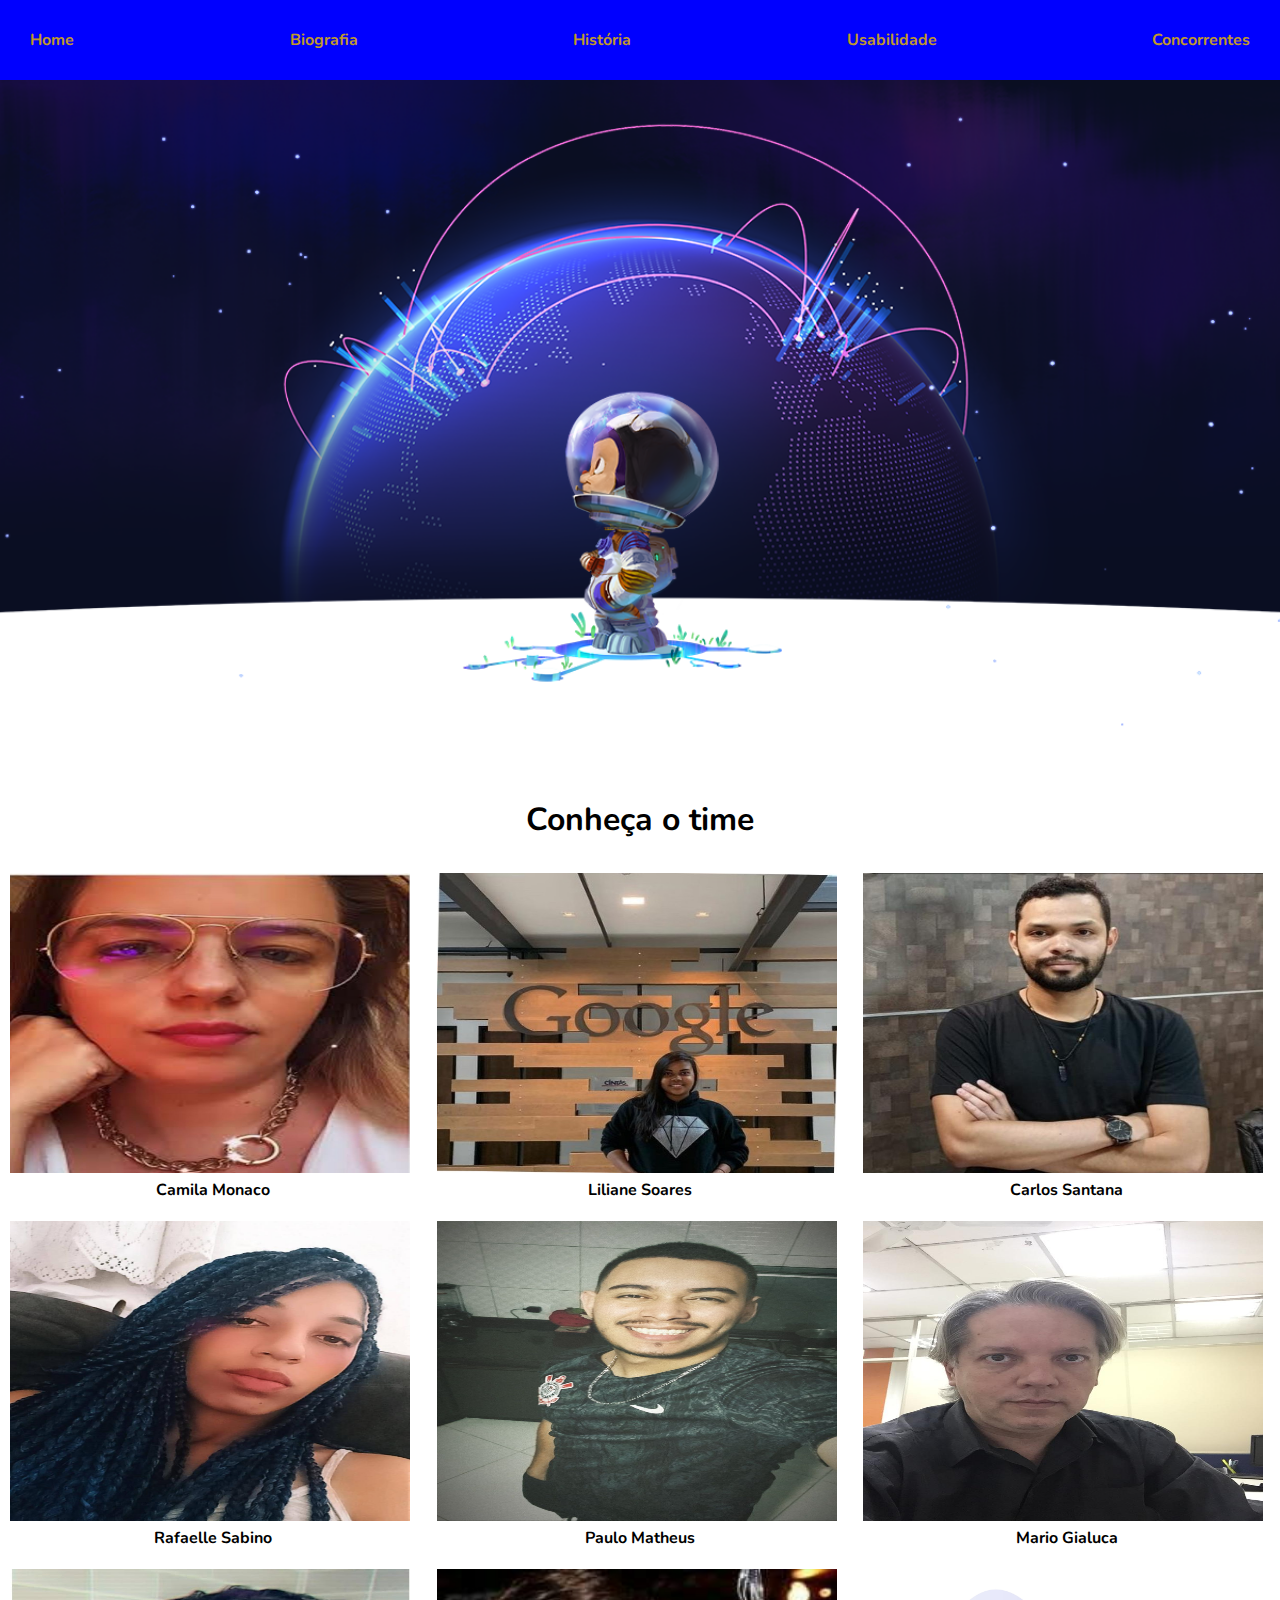
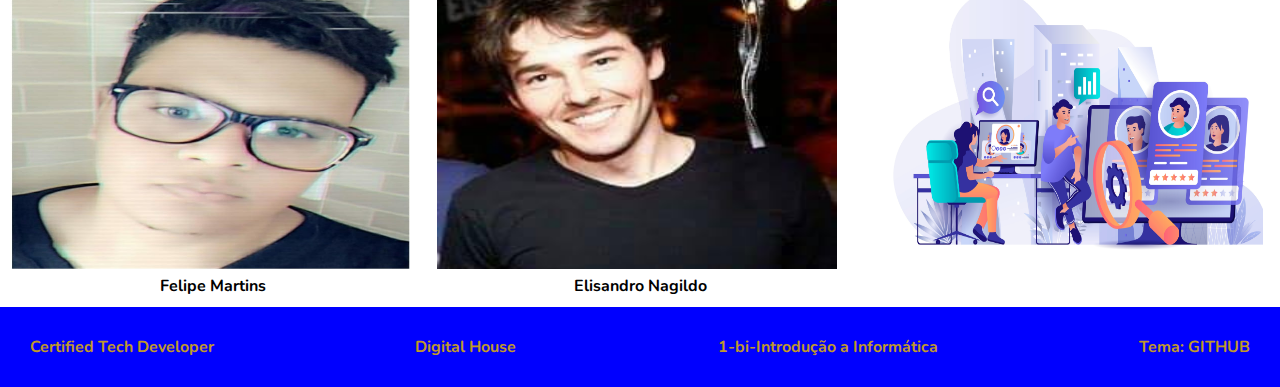
<file: index.html>
<!DOCTYPE html>
<html lang="en">
<head>
    <meta charset="UTF-8">
    <meta http-equiv="X-UA-Compatible" content="IE=edge">
    <meta name="viewport" content="width=device-width, initial-scale=1.0">
    <link rel="stylesheet" href="./css/style_historia.css">
    <title>HOME</title>
</head>
<body>
    <header class="header">
        <a class="a-header" href="index.html">Home</a>
        <a class="a-header"  href="biografia.html">Biografia</a>
        <a class="a-header"  href="historia.html">História</a>
        <a class="a-header"  href="usabilidade.html">Usabilidade</a>
        <a class="a-header"  href="concorrentes.html">Concorrentes</a>

    </header>
        <img src="img/github-social.png" class="imagem-principal" alt="gitmascote">
    <main> 
        <h1 class="h1-index">Conheça o time</h1>   
        <br/>
        
        <section class="caixaImg">
            <div class="carlos_img">
                <img src="img/camila-perfil.jfif" height="300" width="400"/>
                <a target="_blank" class="a-home" href="https://www.linkedin.com/in/camila-monaco/"><p><b>Camila Monaco</b></p></a>
            </div>
            <div>
                <img src="img/liliane-perfil.jfif" height="300" width="400">
                <a target="_blank" class="a-home" href="https://www.linkedin.com/in/soareslil/"><p><b>Liliane Soares</b></p></a>
            </div>
            <div>
                <img src="img/carlos-perfil.jfif" height="300" width="400">
                  <a target="_blank"  class="a-home" href="https://www.linkedin.com/in/carlos-henrique-inovar/"><p><b>Carlos Santana</b></p></a>
            </div>
            <div>
                <img src="img/rafaele-perfil.jpeg" height="300" width="400">
                <a  target="_blank" class="a-home" href="https://scottchacon.com/about.html"><p><b>Rafaelle Sabino</b></p></a>
            </div>

            <div>
                <img src="img/paulo-perfil.jpeg" height="300" width="400">
                <a target="_blank" class="a-home" href="https://scottchacon.com/about.html"><p><b>Paulo Matheus</b></p></a>
            </div>

            <div>
                <img src="img/mario-perfil.jpeg" height="300" width="400">
                <a target="_blank"  class="a-home" href="https://www.linkedin.com/in/mario-gialuca/"><p><b>Mario Gialuca</b></p></a>
            </div>

            <div>
                <img src="img/felipe-perfil.jpeg" height="300" width="400">
                <a target="_blank" class="a-home" href="https://www.linkedin.com/in/felipe-martins-8a1323234/"><p><b>Felipe Martins</b></p></a>
            </div>

            <div>
                <img src="img/elisandro-perfil.jpg" height="300" width="400">
                <a target="_blank" class="a-home" href="https://www.linkedin.com/in/felipe-martins-8a1323234/"><p><b>Elisandro Nagildo</b></p></a>
            </div>

            <div class="carlos_img">
                <img src="img/logo1.jpg" height="300" width="400"/>

            </div>

        </section>
  
 

    <footer class="footer">
        <a class="a-footer" href="https://www.digitalhouse.com/br/acoes/certified-tech-developer">Certified Tech Developer</a>
        <a class="a-footer" href="https://www.digitalhouse.com/br">Digital House</a>
        <a class="a-footer" href="https://www.digitalhouse.com">1-bi-Introdução a Informática</a>
        <a class="a-footer" href="https://www.digitalhouse.com/br">Tema: GITHUB</a>
    </footer>
</body>
</html>
</file>
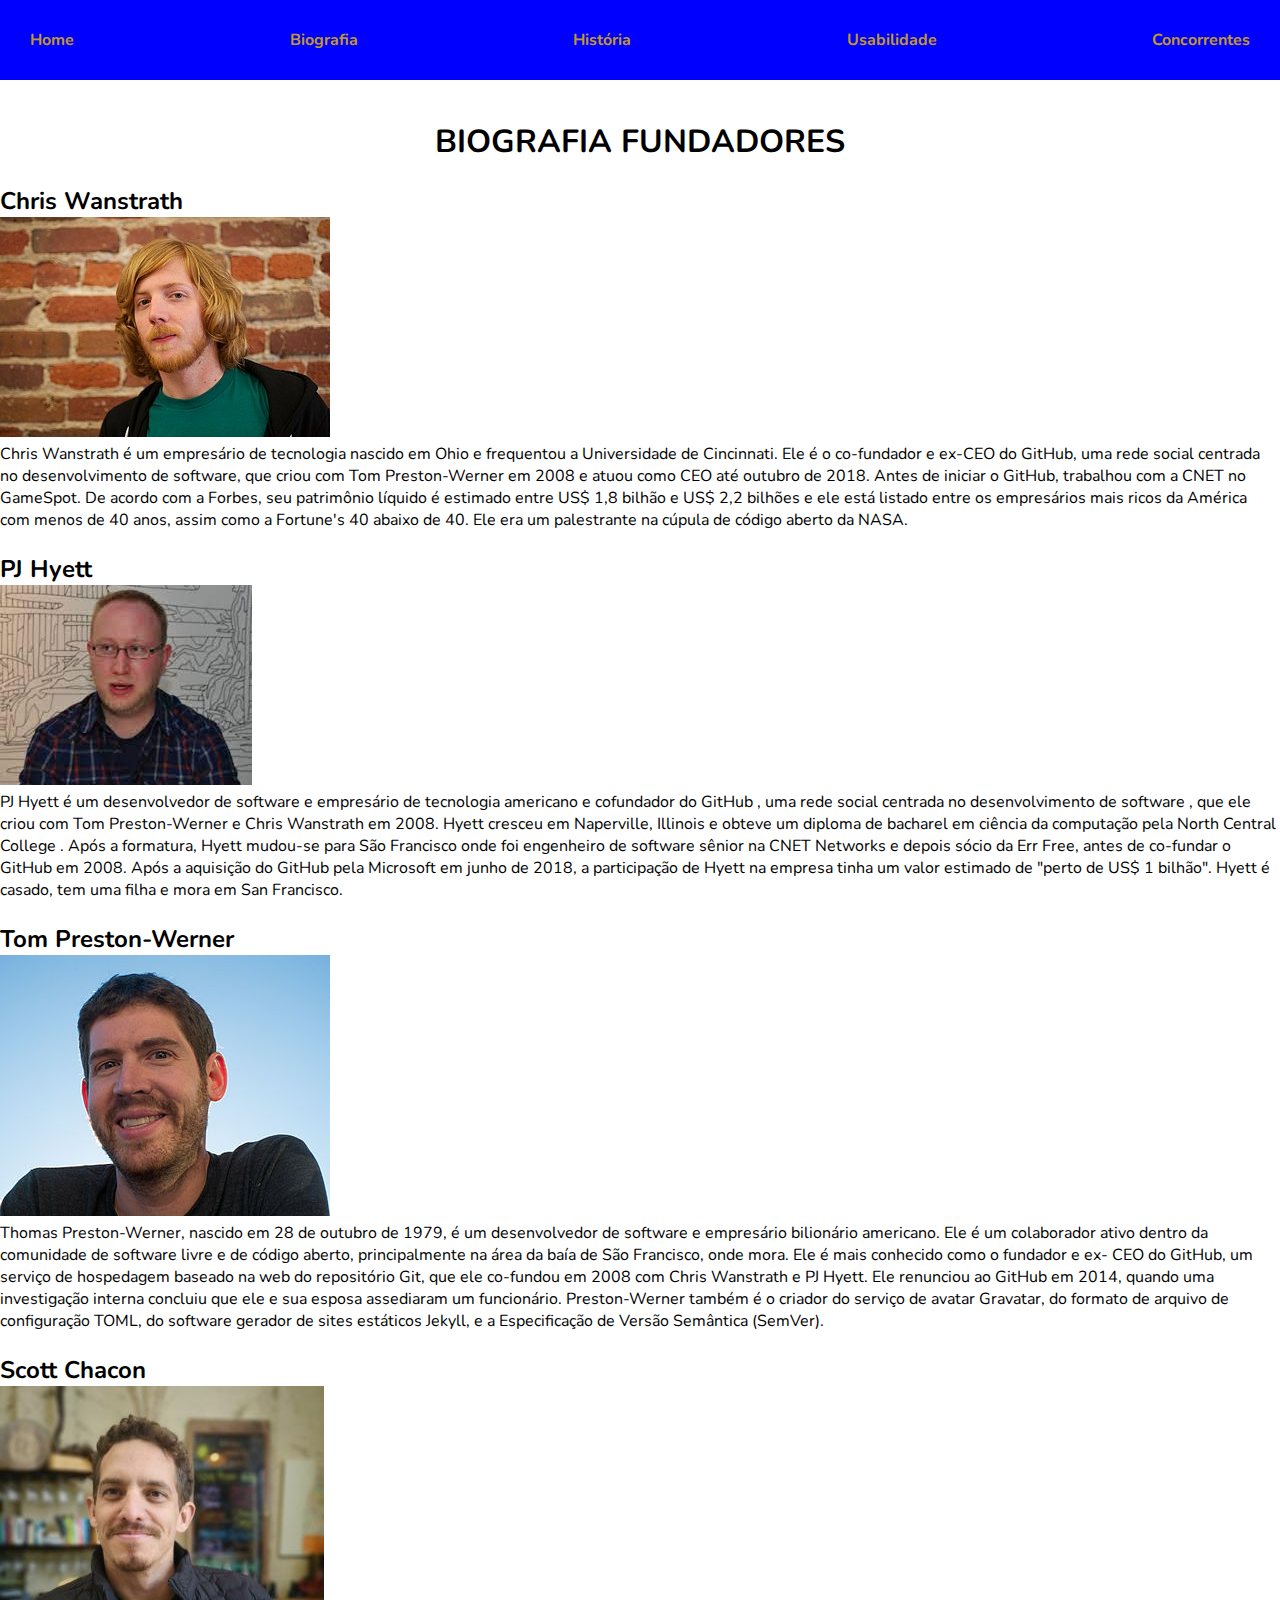
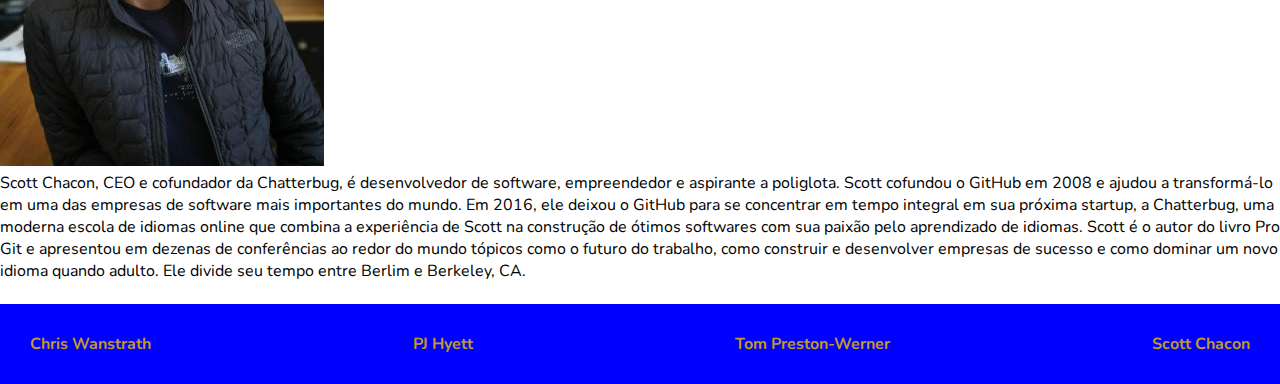
<file: biografia.html>
<!DOCTYPE html>
<html lang="en">

<head>
    <meta charset="UTF-8">
    <meta http-equiv="X-UA-Compatible" content="IE=edge">
    <meta name="viewport" content="width=device-width, initial-scale=1.0">
    <link rel="stylesheet" href="./css/style_biografia.css">
    <title>Biografia dos Fundadores</title>
</head>

<body>
    
    <header class="header">
        <a class="a-header" href="index.html">Home</a>
        <a class="a-header" target="blanked" href="biografia.html">Biografia</a>
        <a class="a-header" target="blanked" href="historia.html">História</a>
        <a class="a-header" target="blanked" href="usabilidade.html">Usabilidade</a>
        <a class="a-header" target="blanked" href="concorrentes.html">Concorrentes</a>
    
    </header>
    <main>
        <h1 class="h1-index">BIOGRAFIA FUNDADORES</h1>

        <br>
        <section id="Chris Wanstrath"></section>

        <h2>Chris Wanstrath</h2>

        <img src="img/330px-Chris_Wanstrath.jpg" alt="Foto Chris Wanstrath">

        <p>Chris Wanstrath é um empresário de tecnologia nascido em Ohio e frequentou a Universidade de Cincinnati. Ele
            é o co-fundador e ex-CEO do GitHub, uma rede social centrada no desenvolvimento de software, que criou com
            Tom Preston-Werner em 2008 e atuou como CEO até outubro de 2018. Antes de iniciar o GitHub, trabalhou com a
            CNET no GameSpot. De acordo com a Forbes, seu patrimônio líquido é estimado entre US$ 1,8 bilhão e US$ 2,2
            bilhões e ele está listado entre os empresários mais ricos da América com menos de 40 anos, assim como a
            Fortune's 40 abaixo de 40. Ele era um palestrante na cúpula de código aberto da NASA.</p>

            <br>

        <section id="PJ Hyett"></section>

        <h2>PJ Hyett</h2>

        <img src="img/PJ Hyett.jpg" alt="Foto PJ Hyett">

        <p>PJ Hyett é um desenvolvedor de software e empresário de tecnologia americano e cofundador do GitHub , uma
            rede social centrada no desenvolvimento de software , que ele criou com Tom Preston-Werner e Chris Wanstrath
            em 2008.
            Hyett cresceu em Naperville, Illinois e obteve um diploma de bacharel em ciência da computação pela North
            Central College . Após a formatura, Hyett mudou-se para São Francisco onde foi engenheiro de software sênior
            na CNET Networks e depois sócio da Err Free, antes de co-fundar o GitHub em 2008.
            Após a aquisição do GitHub pela Microsoft em junho de 2018, a participação de Hyett na empresa tinha um
            valor estimado de "perto de US$ 1 bilhão".
            Hyett é casado, tem uma filha e mora em San Francisco.
        </p>

        <br>

        <section id="Tom Preston-Werner"></section>

        <h2>Tom Preston-Werner</h2>

        <img src="img/330px-Tom_Preston-Werner.jpg" alt="Foto Tom Preston-Werner">

        <p>Thomas Preston-Werner, nascido em 28 de outubro de 1979, é um desenvolvedor de software e empresário
            bilionário americano. Ele é um colaborador ativo dentro da comunidade de software livre e de código aberto,
            principalmente na área da baía de São Francisco, onde mora.
            Ele é mais conhecido como o fundador e ex- CEO do GitHub, um serviço de hospedagem baseado na web do
            repositório Git, que ele co-fundou em 2008 com Chris Wanstrath e PJ Hyett. Ele renunciou ao GitHub em 2014,
            quando uma investigação interna concluiu que ele e sua esposa assediaram um funcionário. Preston-Werner
            também é o criador do serviço de avatar Gravatar, do formato de arquivo de configuração TOML, do software
            gerador de sites estáticos Jekyll, e a Especificação de Versão Semântica (SemVer).

        </p>

        <br>

        <section id="Scott Chacon"></section>

        <h2>Scott Chacon</h2>

        <img src="img/Scott Chacon.jpg" alt="Foto Scott Chacon">

        <p>Scott Chacon, CEO e cofundador da Chatterbug, é desenvolvedor de software, empreendedor e aspirante a
            poliglota. Scott cofundou o GitHub em 2008 e ajudou a transformá-lo em uma das empresas de software mais
            importantes do mundo. Em 2016, ele deixou o GitHub para se concentrar em tempo integral em sua próxima
            startup, a Chatterbug, uma moderna escola de idiomas online que combina a experiência de Scott na construção
            de ótimos softwares com sua paixão pelo aprendizado de idiomas. Scott é o autor do livro Pro Git e
            apresentou em dezenas de conferências ao redor do mundo tópicos como o futuro do trabalho, como construir e
            desenvolver empresas de sucesso e como dominar um novo idioma quando adulto. Ele divide seu tempo entre
            Berlim e Berkeley, CA.

        </p>

    </main>
    <br>
    <footer class="footer">

         <a class="a-footer" href="https://en.wikipedia.org/wiki/Chris_Wanstrath">Chris Wanstrath</a>
         <a class="a-footer" href="https://en.wikipedia.org/wiki/P._J._Hyett">PJ Hyett</a>
         <a class="a-footer" href="https://en.wikipedia.org/wiki/Tom_Preston-Werner">Tom Preston-Werner</a>
         <a class="a-footer" href="https://www.hub.berlin/speaker/scott-chacon">Scott Chacon</a>

        
    </footer>
</body>

</html>
</file>
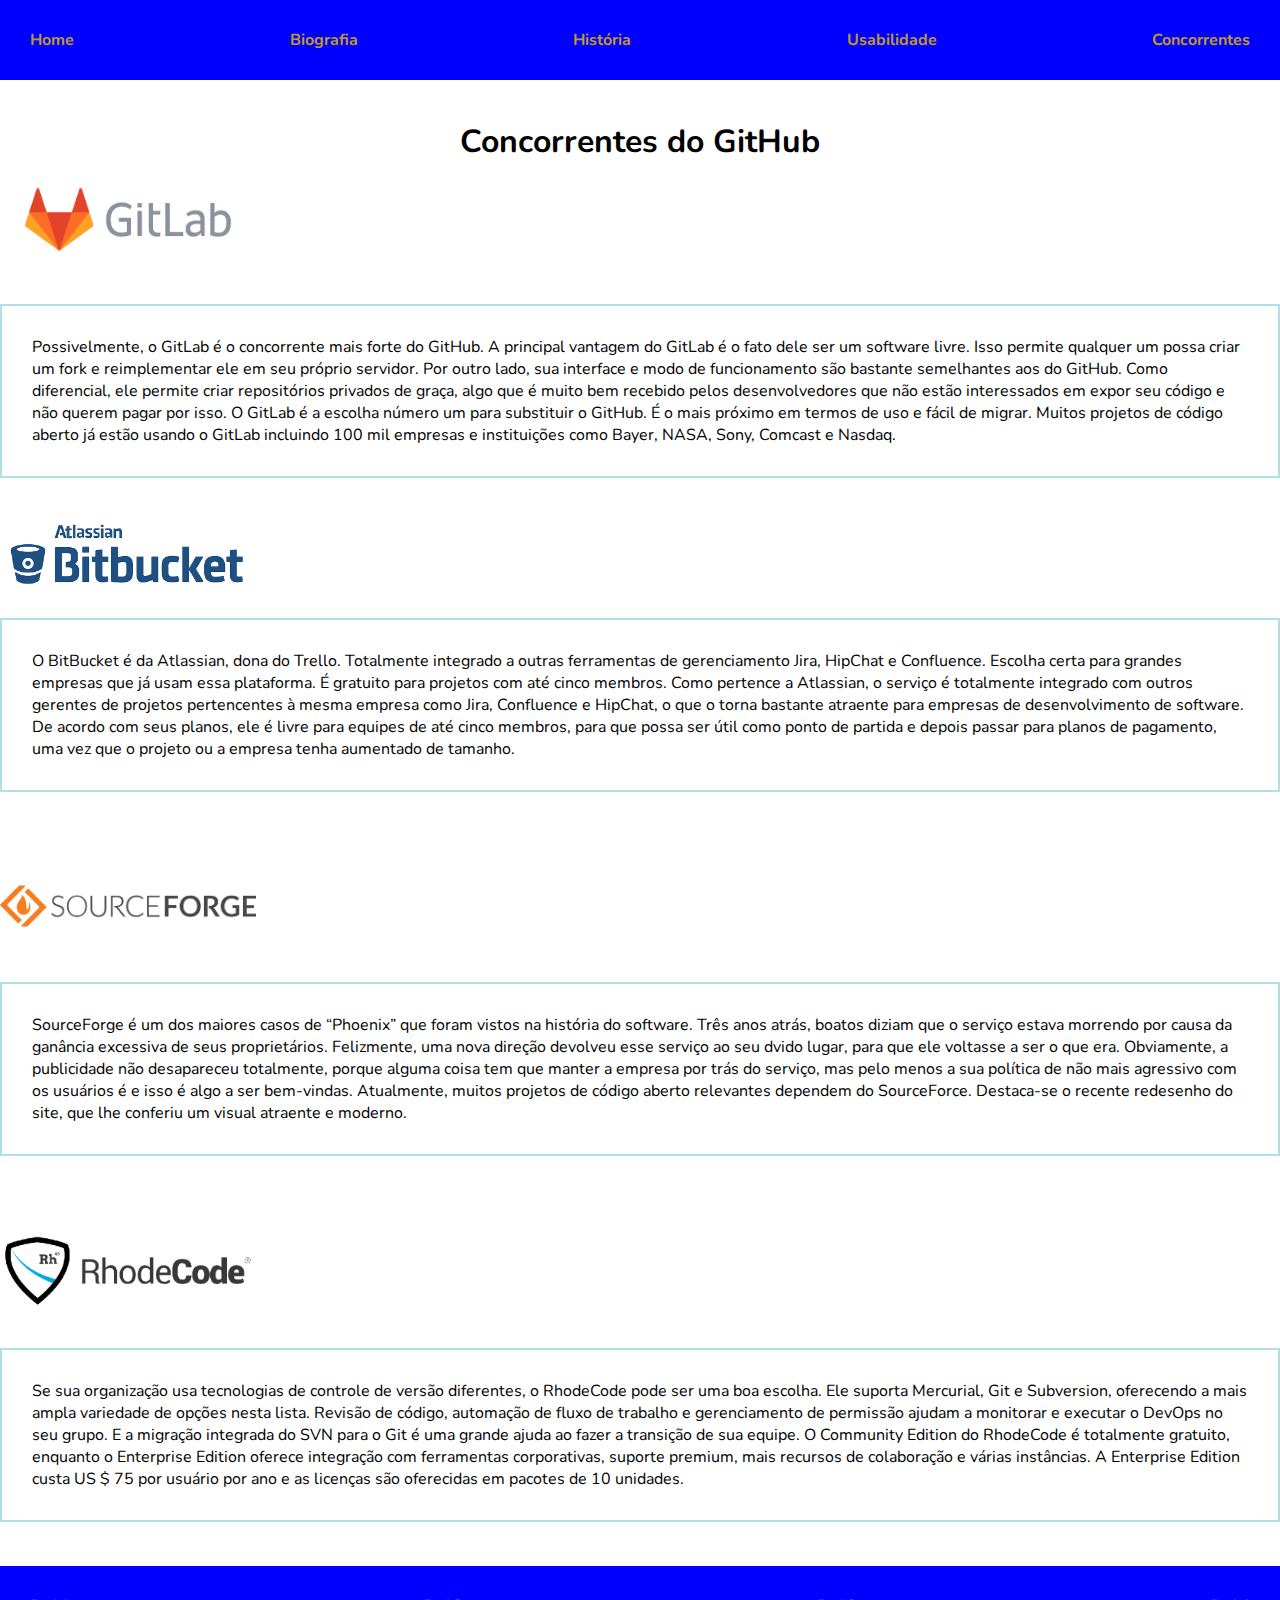
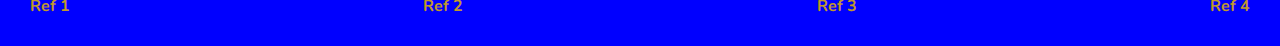
<file: concorrentes.html>
<!DOCTYPE html>
<html lang="en">
<head>
    <meta charset="UTF-8">
    <meta http-equiv="X-UA-Compatible" content="IE=edge">
    <meta name="viewport" content="width=device-width, initial-scale=1.0">
    <link rel="stylesheet" href="./css/style_conc.css">
    <title>Concorrentes</title>
</head>
<body>
    <header class="header">
        <a class="a-header" href="index.html">Home</a>
        <a class="a-header" target="blanked" href="biografia.html">Biografia</a>
        <a class="a-header" target="blanked" href="historia.html">História</a>
        <a class="a-header" target="blanked" href="usabilidade.html">Usabilidade</a>
        <a class="a-header" target="blanked" href="concorrentes.html">Concorrentes</a>

    </header>
    <main> 
        <h1 class="h1-index">Concorrentes do GitHub</h1>


        <img class="img-concorrentes" src="img/gitlab-logo_1.png">
<br/> <br/>
        <p class="p-concorrentes">
            Possivelmente, o GitLab é o concorrente mais forte do GitHub. 
            A principal vantagem do GitLab é o fato dele ser um software livre. 
            Isso permite qualquer um possa criar um fork e reimplementar ele em seu próprio servidor.
            Por outro lado, sua interface e modo de funcionamento são bastante semelhantes aos do GitHub. 
            Como diferencial, ele permite criar repositórios privados de graça, algo que é muito bem recebido
            pelos desenvolvedores que não estão interessados ​​em expor seu código e não querem pagar por isso.
            O GitLab é a escolha número um para substituir o GitHub. É o mais próximo em termos de uso e fácil de migrar. 
            Muitos projetos de código aberto já estão usando o GitLab incluindo 100 mil empresas e instituições como Bayer, NASA, Sony, Comcast e Nasdaq.
       </p>
<br/> <br/>
      <img class="img-concorrentes" src="img/bitbucket-logo-removebg-preview.png">
<br/> <br/>
      <p  class="p-concorrentes"> 
        O BitBucket é da Atlassian, dona do Trello. Totalmente integrado a outras ferramentas de gerenciamento Jira, HipChat e Confluence. Escolha certa para grandes empresas que já usam essa plataforma. É gratuito para projetos com até cinco membros.
        Como pertence a Atlassian, o serviço é totalmente integrado com outros gerentes de projetos pertencentes à mesma empresa como Jira, Confluence e HipChat, o que o torna bastante atraente para empresas de desenvolvimento de software.
        De acordo com seus planos, ele é livre para equipes de até cinco membros, para que possa ser útil como ponto de partida e depois passar para planos de pagamento, uma vez que o projeto ou a empresa tenha aumentado de tamanho.
      </p>
      <br/> <br/>

      <img class="img-concorrentes" src="img/sourceforge.png">
      <p  class="p-concorrentes"> 
        SourceForge é um dos maiores casos de “Phoenix” que foram vistos na história do software. Três anos atrás, boatos diziam que o serviço estava morrendo por causa da ganância excessiva de seus proprietários.
        Felizmente, uma nova direção devolveu esse serviço ao seu dvido lugar, para que ele voltasse a ser o que era.
        Obviamente, a publicidade não desapareceu totalmente, porque alguma coisa tem que manter a empresa por trás do serviço, mas pelo menos a sua política de não mais agressivo com os usuários é e isso é algo a ser bem-vindas.
        Atualmente, muitos projetos de código aberto relevantes dependem do SourceForce. Destaca-se o recente redesenho do site, que lhe conferiu um visual atraente e moderno.
       </p>
<br/> <br/>

<img class="img-concorrentes"   src="img/rhodecode.png">
<p  class="p-concorrentes"> 
    Se sua organização usa tecnologias de controle de versão diferentes, o RhodeCode pode ser uma boa escolha. Ele suporta Mercurial, Git e Subversion, oferecendo a mais ampla variedade de opções nesta lista.
Revisão de código, automação de fluxo de trabalho e gerenciamento de permissão ajudam a monitorar e executar o DevOps no seu grupo. E a migração integrada do SVN para o Git é uma grande ajuda ao fazer a transição de sua equipe.
O Community Edition do RhodeCode é totalmente gratuito, enquanto o Enterprise Edition oferece integração com ferramentas corporativas, suporte premium, mais recursos de colaboração e várias instâncias. A Enterprise Edition custa US $ 75 por usuário por ano e as licenças são oferecidas em pacotes de 10 unidades.
</p>
<br/> <br/>
    </main>
    <footer class="footer">
        <a class="a-footer" target="blanked" href="https://www.edivaldobrito.com.br/alternativas-para-o-github/#:~:text=Possivelmente%2C%20o%20GitLab%20%C3%A9%20o,bastante%20semelhantes%20aos%20do%20GitHub.">Ref 1</a>
        <a class="a-footer" target="blank" href="https://tecnoblog.net/responde/alternativas-ao-github-microsoft/">Ref 2</a>
        <a class="a-footer" target="blanked" href="https://www.edivaldobrito.com.br/alternativas-para-o-github/#:~:text=Possivelmente%2C%20o%20GitLab%20%C3%A9%20o,bastante%20semelhantes%20aos%20do%20GitHub.">Ref 3</a>
        <a class="a-footer" target="blank" href="https://tecnoblog.net/responde/alternativas-ao-github-microsoft/">Ref 4</a>
    </footer>
</body>
</html>
</file>
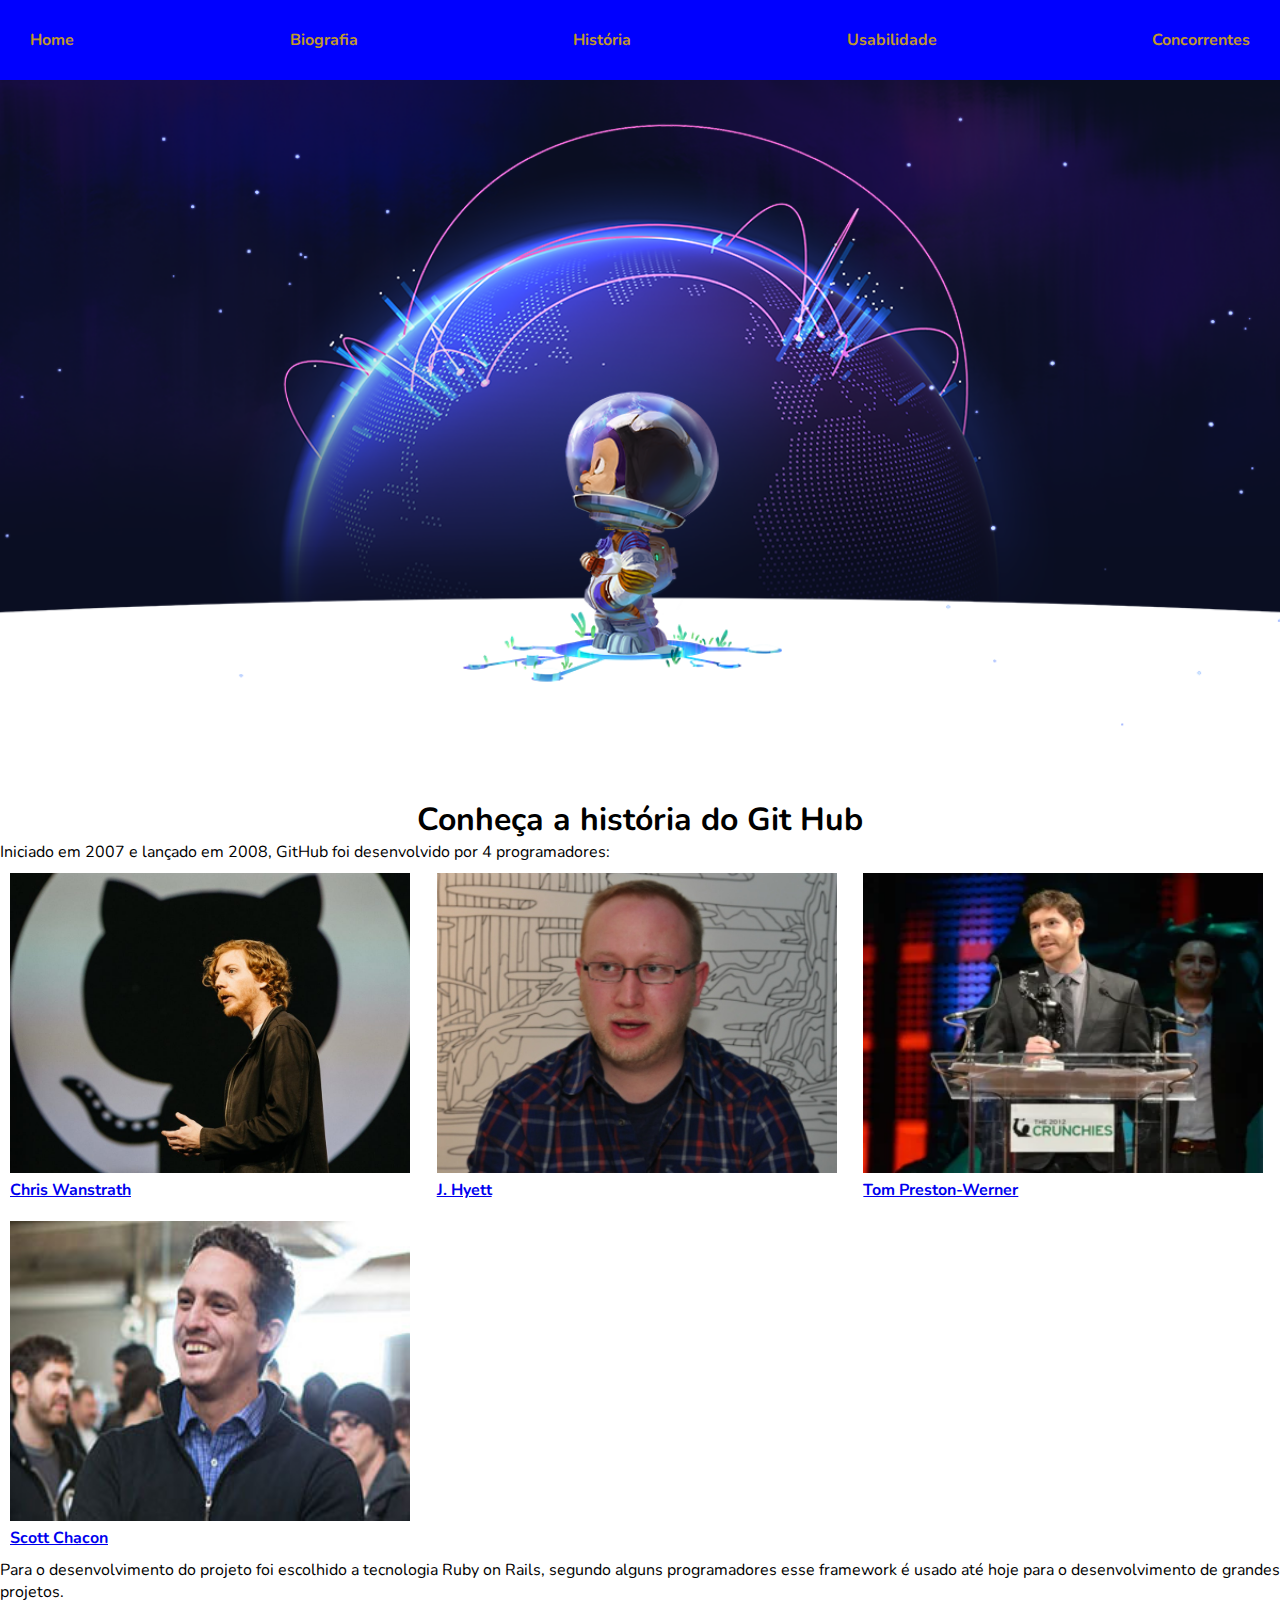
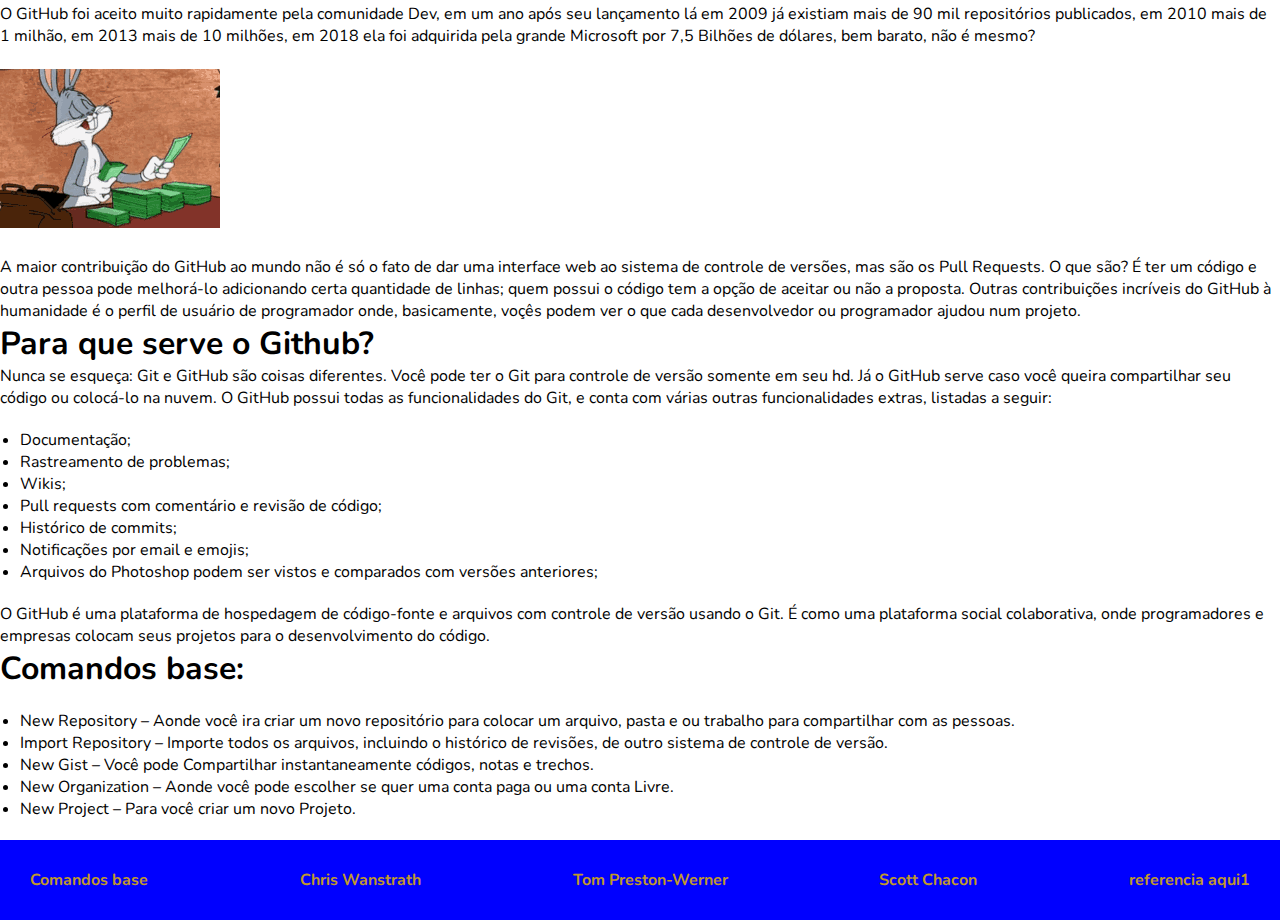
<file: historia.html>
<!DOCTYPE html>
<html lang="en">
<head>
    <meta charset="UTF-8">
    <meta http-equiv="X-UA-Compatible" content="IE=edge">
    <meta name="viewport" content="width=device-width, initial-scale=1.0">
    <link rel="stylesheet" href="./css/style_historia.css">
    <title>História do GitHub</title>
</head>
<body>
    <header class="header">
        <a class="a-header" href="index.html">Home</a>
        <a class="a-header" target="blanked" href="biografia.html">Biografia</a>
        <a class="a-header" target="blanked" href="historia.html">História</a>
        <a class="a-header" target="blanked" href="usabilidade.html">Usabilidade</a>
        <a class="a-header" target="blanked" href="concorrentes.html">Concorrentes</a>

    </header>
        <img src="img/github-social.png" class="imagem-principal" alt="gitmascote">
    <main> 
        <h1 class="h1-index">Conheça a história do Git Hub</h1>   
        
        <p>Iniciado em 2007 e lançado em 2008, GitHub foi desenvolvido por 4 programadores:</p>
        <section class="caixaImg">
            <div class="carlos_img">
                <img src="img/github1.jpg" height="300" width="400"/>
                <a href="https://en.wikipedia.org/wiki/Chris_Wanstrath"><p><b>Chris Wanstrath</b></p></a>
            </div>
            <div>
                <img src="img/J. Hyett.jpg" height="300" width="400">
                <a href="https://en.wikipedia.org/wiki/P._J._Hyett"><p><b>J. Hyett</b></p></a>
            </div>
            <div>
                <img src="img/Tom.jpg" height="300" width="400">
                  <a href="https://en.wikipedia.org/wiki/Tom_Preston-Werner"><p><b>Tom Preston-Werner</b></p></a>
            </div>
            <div>
                <img src="img/Chacon.jpg" height="300" width="400">
                <a href="https://scottchacon.com/about.html"><p><b>Scott Chacon</b></p></a>
            </div>

        </section>
    </main>
    <div>
        <p>Para o desenvolvimento do projeto foi escolhido a tecnologia Ruby on Rails, segundo alguns programadores esse framework é usado até hoje para o desenvolvimento de grandes projetos.</p>
        <p>O GitHub foi aceito muito rapidamente pela comunidade Dev, em um ano após seu lançamento lá em 2009 já existiam mais de 90 mil repositórios publicados, em 2010 mais de 1 milhão,
        em 2013 mais de 10 milhões, em 2018 ela foi adquirida pela grande Microsoft por 7,5 Bilhões de dólares, bem barato, não é mesmo?</p>
        <br>
        <img src="img/dinheiro.gif">
        <br><br>
    <p>A maior contribuição do GitHub ao mundo não é só o fato de dar uma interface web ao sistema de controle de versões, mas são os Pull Requests. O que são?
        É ter um código e outra pessoa pode melhorá-lo adicionando certa quantidade de linhas; quem possui o código tem a opção de aceitar ou não a proposta.
        Outras contribuições incríveis do GitHub à humanidade é o perfil de usuário de programador onde, basicamente, voçês podem ver o que cada desenvolvedor ou programador 
        ajudou num projeto.   
     </p>
    <main> 
        <h1>Para que serve o Github?</h1>
        <p>Nunca se esqueça: Git e GitHub são coisas diferentes.
            Você pode ter o Git para controle de versão somente em seu hd.
            Já o GitHub serve caso você queira compartilhar seu código ou colocá-lo na nuvem.
            O GitHub possui todas as funcionalidades do Git, e conta com várias outras funcionalidades extras, listadas a seguir:
        </p>  
        


    </main>
    
    <div class="listaord">
    <ul>
        <li>Documentação;</li>
        <li>Rastreamento de problemas;</li>
        <li>Wikis;</li>
        <li>Pull requests com comentário e revisão de código;</li>
        <li>Histórico de commits;</li>
        <li>Notificações por email e emojis;</li>
        <li>Arquivos do Photoshop podem ser vistos e comparados com versões anteriores;</li>
    </ul>
</div>

    <main>
        <p>O GitHub é uma plataforma de hospedagem de código-fonte e arquivos com controle de versão usando o Git.
        É como uma plataforma social colaborativa, onde programadores e empresas colocam seus projetos para o desenvolvimento do código.</p>
    </main>

    <main> 
        <h1>Comandos base:</h1>
    </main>
        <div class="listaord">
    <ul> 
        <li>New Repository – Aonde você ira criar um novo repositório para colocar um arquivo, pasta e ou trabalho para compartilhar com as pessoas.</li>
        <li>Import Repository – Importe todos os arquivos, incluindo o histórico de revisões, de outro sistema de controle de versão.</li>
        <li> New Gist – Você pode Compartilhar instantaneamente códigos, notas e trechos.</li>
        <li> New Organization – Aonde você pode escolher se quer uma conta paga ou uma conta Livre.</li>
        <li> New Project – Para você criar um novo Projeto.</li>
    </ul>
        </div>
 

    <footer class="footer">
        <a class="a-footer" href="https://blog.geekhunter.com.br/github-o-que-e-como-usar/#A_importancia_do_GitHub">Comandos base </a>
        <a class="a-footer" href="https://en.wikipedia.org/wiki/Chris_Wanstrath">Chris Wanstrath</a>
        <a class="a-footer" href="https://en.wikipedia.org/wiki/P._J._Hyett">Tom Preston-Werner</a>
        <a class="a-footer" href="https://scottchacon.com/about.html">Scott Chacon</a>
        <a>referencia aqui1</a>
    </footer>
</body>
</html>
</file>
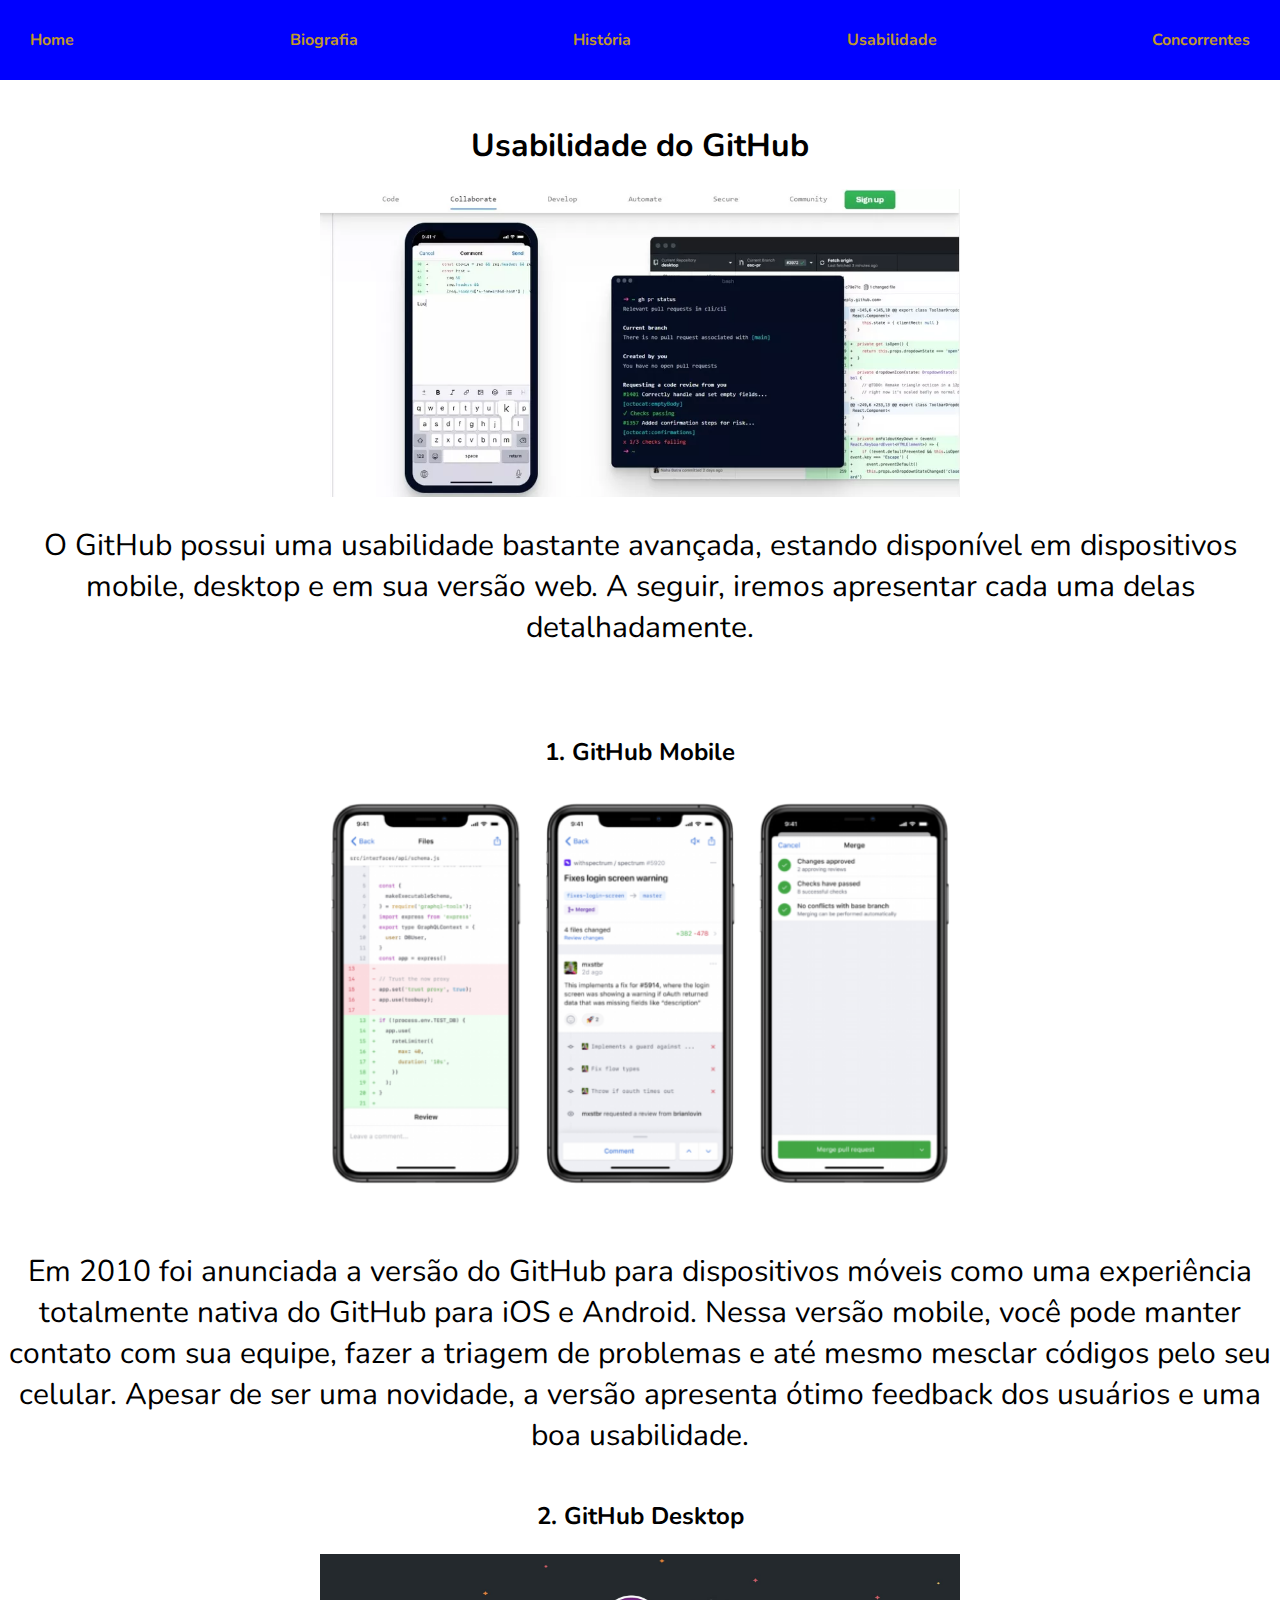
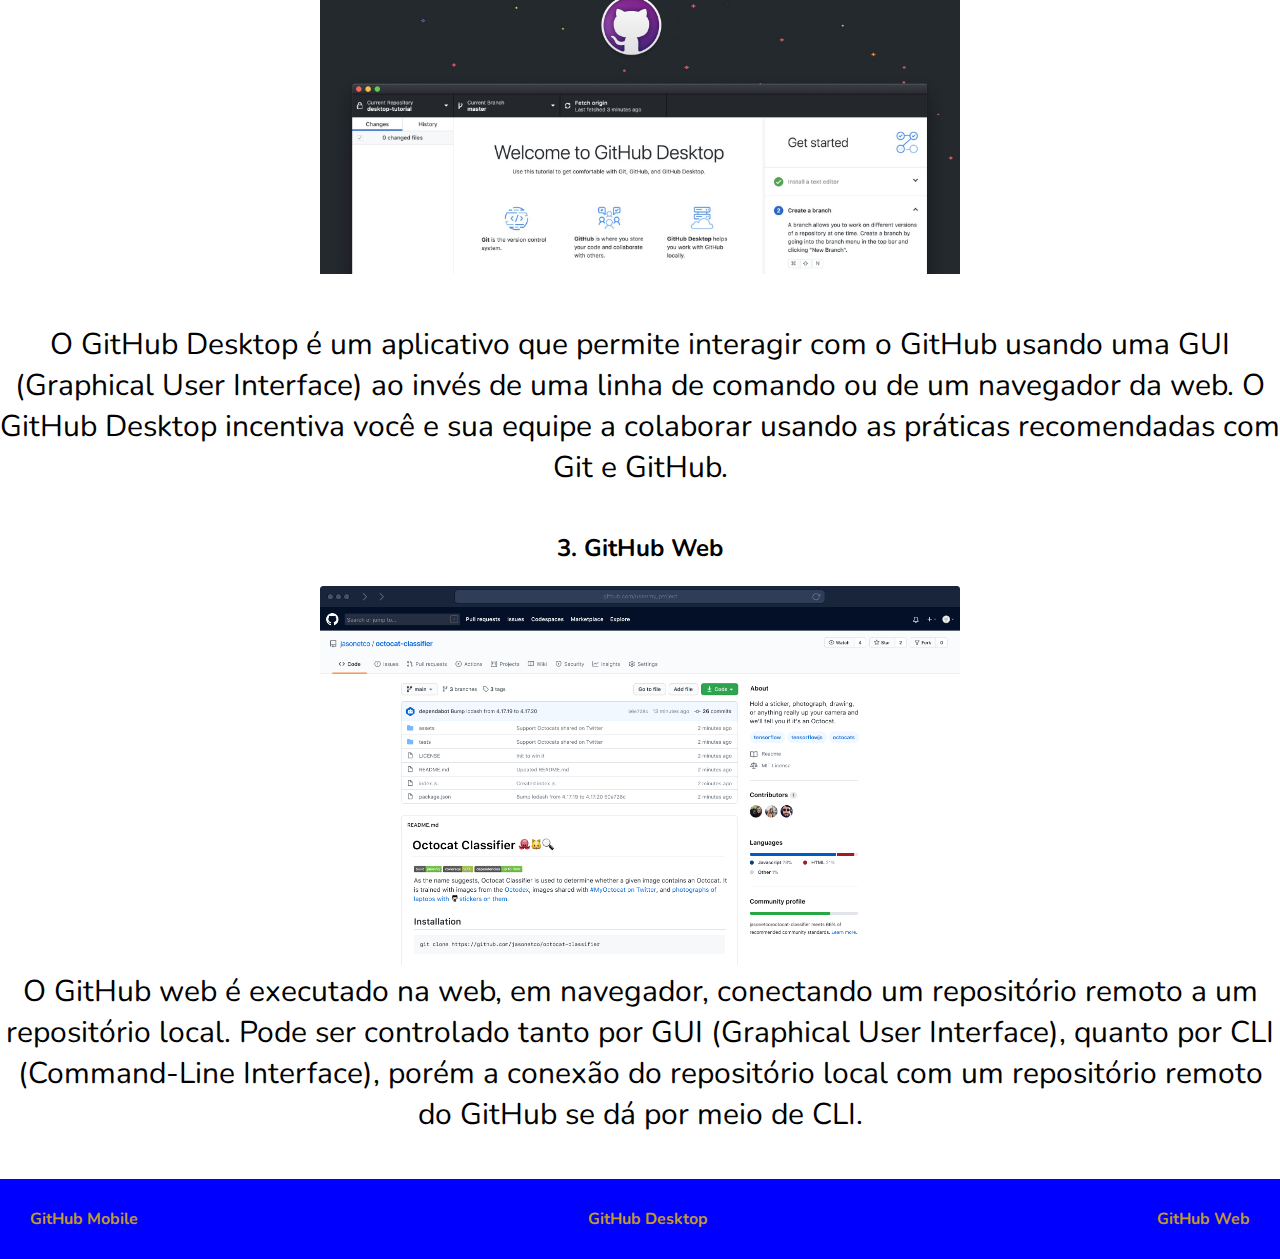
<file: usabilidade.html>
<!DOCTYPE html>
<html lang="en">

<head>
    <meta charset="UTF-8" />
    <meta http-equiv="X-UA-Compatible" content="IE=edge" />
    <meta name="viewport" content="width=device-width, initial-scale=1.0" />
    <link rel="stylesheet" href="./css/style_usabil.css" />
    <title>Usabilidade do Github</title>
</head>

<body>
    <header class="header">
        <a class="a-header" href="index.html">Home</a>
        <a class="a-header" target="blanked" href="biografia.html">Biografia</a>
        <a class="a-header" target="blanked" href="historia.html">História</a>
        <a class="a-header" target="blanked" href="usabilidade.html">Usabilidade</a>
        <a class="a-header" target="blanked" href="concorrentes.html">Concorrentes</a>
    </header>

    <main class="container">

        <br>
        <br>

        <div>
            <h1 class="content-intertitle">Usabilidade do GitHub</h1>
        </div>

        <br>

        <div class="head-content-image">
            <img src="img/tech3.webp" alt="Representação das plataformas do GitHub" style="width: 50%;">
            <!-- <img> sua imagem aqui -->
        </div>

        <br>

        <div>
            <p class="texto1">O GitHub possui uma usabilidade bastante avançada, estando disponível em dispositivos
                mobile, desktop e em sua versão web. A seguir, iremos apresentar cada uma delas detalhadamente.</p>
        </div>

        <br>
        <br>
        <br>
        <br>

        <section>
            <div class="content-intertitle">
                <h2>1. GitHub Mobile</h2>
            </div>

            <br>
            
            <div class="mobile-image">
                <img src="img/mobile.png" alt="Representação do GitHub mobile" style="width: 50%;">
            </div>


            <br>
            <br>

            <div>
                <p class="texto1">Em 2010 foi anunciada a versão do GitHub para dispositivos móveis como uma experiência totalmente nativa do GitHub para iOS e Android. 

                    Nessa versão mobile, você pode manter contato com sua equipe, fazer a triagem de problemas e até mesmo mesclar códigos pelo seu celular. 
                    
                    Apesar de ser uma novidade, a versão apresenta ótimo feedback dos usuários e uma boa usabilidade. </p>
            </div>
        </section>

        <br>
        <br>

        <section>
            <div class="content-intertitle">
                <h2>2. GitHub Desktop</h2>
            </div>

            <br>

            <div class="desktop-image">
                <img src="img/desktop.jpg" alt="Representação do GitHub desktop" style="width: 50%;">
                <!--Imagem aqui-->
            </div>

            <br>
            <br>

            <div>
                <p class="texto1">O GitHub Desktop é um aplicativo que permite interagir com o GitHub usando uma GUI 
                    (Graphical User Interface) ao invés de uma linha de comando ou de um navegador da web. O GitHub 
                    Desktop incentiva você e sua equipe a colaborar usando as práticas recomendadas com Git e GitHub.</p>
            </div>
        </section>
        <br>
        <br>

        <section>
            <div class="content-intertitle">
                <h2>3. GitHub Web</h2>
            </div>

            <br>

            <div class="web-image">
                <img src="img/web.png" alt="Representação do GitHub web." style="width: 50%;">
                <!--Imagem aqui-->
            </div>

            <div>
                <p class="texto1">O GitHub web é executado na web, em navegador, conectando um repositório remoto a um repositório local.
                    Pode ser controlado tanto por GUI (Graphical User Interface), quanto por CLI (Command-Line Interface), porém a conexão 
                    do repositório local com um repositório remoto do GitHub se dá por meio de CLI.</p>
            </div>
        </section>

        <br>
        <br>

    </main>
    
    <footer class="footer">
        <a class="a-footer" target="blanked" href="https://github.blog/2020-03-17-github-for-mobile-is-now-available/">GitHub Mobile</a>
        <a class="a-footer" target="blanked" href="https://desktop.github.com/">GitHub Desktop</a>
        <a class="a-footer" target="blanked" href="https://docs.github.com/en/get-started/quickstart/hello-world">GitHub Web</a>
    </footer>
</body>

</html>
</file>
<file: css/style_historia.css>
@import url('https://fonts.googleapis.com/css2?family=Nunito:ital,wght@0,300;1,400&display=swap');
*{
    margin:0;
    padding:0;
    font-family: 'Nunito', sans-serif;
}

/*ul {
     diplay: inline-block;
     vertical-align: top;
     width: 20%;
     margin-rigth:10px;
}
*/

.imgp-historia{
    height: 550px; 
    width: 100%;
}

.header{
    background-color: blue;
    font-weight: bold;
    height: 20px;
    display: flex;
    justify-content: space-between;
    align-items: center;
    padding: 30px;
}

.h1-index{
    padding-top: 40px;
    text-align: center;
    margin-left: auto;
    margin-right: auto;
}

/* cores: preto, branco e azul marinho turqueza */

.footer{
    background-color: blue;
    color: #C0992A;
    font-weight: bold;
    height: 20px;
    display: flex;
    justify-content: space-between;
    align-items: center;
    padding: 30px;
    

}


.a-header{
    text-decoration: none;
    color: #C0992A;
}

.a-footer{
  text-decoration: none ;
  color: #C0992A;
}

#github1{
    float: left;
    margin-left:20px;
  }
  
.listaord{
  background: #ffffff;
  padding: 20px;
}

.carlos_img{
    max-width: 200%;
    display:block
  }

.imagem-principal {
  width: 100%;
}
  
  
  .caixaImg{
    display: flex;
    flex-wrap: wrap;
    max-width: 800;
    margin: o auto;
  }
  
  .caixaImg > div{
    flex: 1 1 200px;  
    margin: 10px;
  }


  .a-home{
    text-decoration: none;
    color: black;
    display: flex;
    justify-content: center;
  }
</file>
<file: css/style_biografia.css>
@import url('https://fonts.googleapis.com/css2?family=Nunito:ital,wght@0,300;1,400&display=swap');
*{
    margin:0;
    padding:0;
    font-family: 'Nunito', sans-serif;
  }

.header{
    background-color: blue;
    font-weight: bold;
    height: 20px;
    display: flex;
    justify-content: space-between;
    align-items: center;
    padding: 30px;
}

.h1-index{
    padding-top: 40px;
    text-align: center;
    margin-left: auto;
    margin-right: auto;
}

/* cores: preto, branco e azul marinho turqueza */

.footer{
    background-color: blue;
    color: #C0992A;
    font-weight: bold;
    height: 20px;
    display: flex;
    justify-content: space-between;
    align-items: center;
    padding: 30px;
  
  
  }

.a-footer{
    text-decoration: none;
    color: #C0992A;  
}
.a-header{
    text-decoration: none;
    color: #C0992A;
}
</file>
<file: css/style_conc.css>
@import url('https://fonts.googleapis.com/css2?family=Nunito:ital,wght@0,300;1,400&display=swap%27');

*{
  margin:0;
  padding:0;
  font-family: 'Nunito', sans-serif;
}

.imgp-historia{
  height: 550px; 
  width: 100%;
}

.header{
  background-color: blue;
  font-weight: bold;
  height: 20px;
  display: flex;
  justify-content: space-between;
  align-items: center;
  padding: 30px;
}

.h1-index{
  padding-top: 40px;
  text-align: center;
  margin-left: auto;
  margin-right: auto;
}

.footer{
  background-color: blue;
  color: #C0992A;
  font-weight: bold;
  height: 20px;
  display: flex;
  justify-content: space-between;
  align-items: center;
  padding: 30px;


}


.a-header{
  text-decoration: none;
  color: #C0992A;
}

.a-footer{
  text-decoration: none ;
color: #C0992A;
}

#github1{
  float: left;
  margin-left:20px;
}

.listaord{
background: #ffffff;
padding: 20px;
}

.carlos_img{
  max-width: 200%;
  display:block
}

.imagem-principal {
width: 100%;
}


.caixaImg{
  display: flex;
  flex-wrap: wrap;
  max-width: 800;
  margin: o auto;
}

.caixaImg > div{
  flex: 1 1 200px;
  margin: 10px;
}

.img-concorrentes{
max-width: 20%;

}

.p-concorrentes{
border: 2px solid powderblue;
padding: 30px;
}
</file>
<file: css/style_usabil.css>
@import url('https://fonts.googleapis.com/css2?family=Nunito:ital,wght@0,300;1,400&display=swap');
*{
    margin:0;
    padding:0;
    font-family: 'Nunito', sans-serif;
}

.header{
    background-color: blue;
    font-weight: bold;
    height: 20px;
    display: flex;
    justify-content: space-between;
    align-items: center;
    padding: 30px;
}

.h1-index{
    padding-top: 40px;
    text-align: center;
    margin-left: auto;
    margin-right: auto;
}

/* cores: preto, branco e azul marinho turqueza */

.footer{
    background-color: blue;
    color: #C0992A;
    font-weight: bold;
    height: 20px;
    display: flex;
    justify-content: space-between;
    align-items: center;
    padding: 30px;
}


.a-header{
    text-decoration: none;
    color: #C0992A;
}

.a-footer{
    text-decoration: none;
    color:#C0992A
}

.texto1{
    text-align: center;
    font-size: 30px;
}

.content-intertitle{
    font-weight: bold;
    text-align: center;

}

.container{
    display: inline-block;
    text-align: center;
}


.desktop-image, .web-image, .head-content-image, .mobile-image{
    text-align: center;
}
</file>
